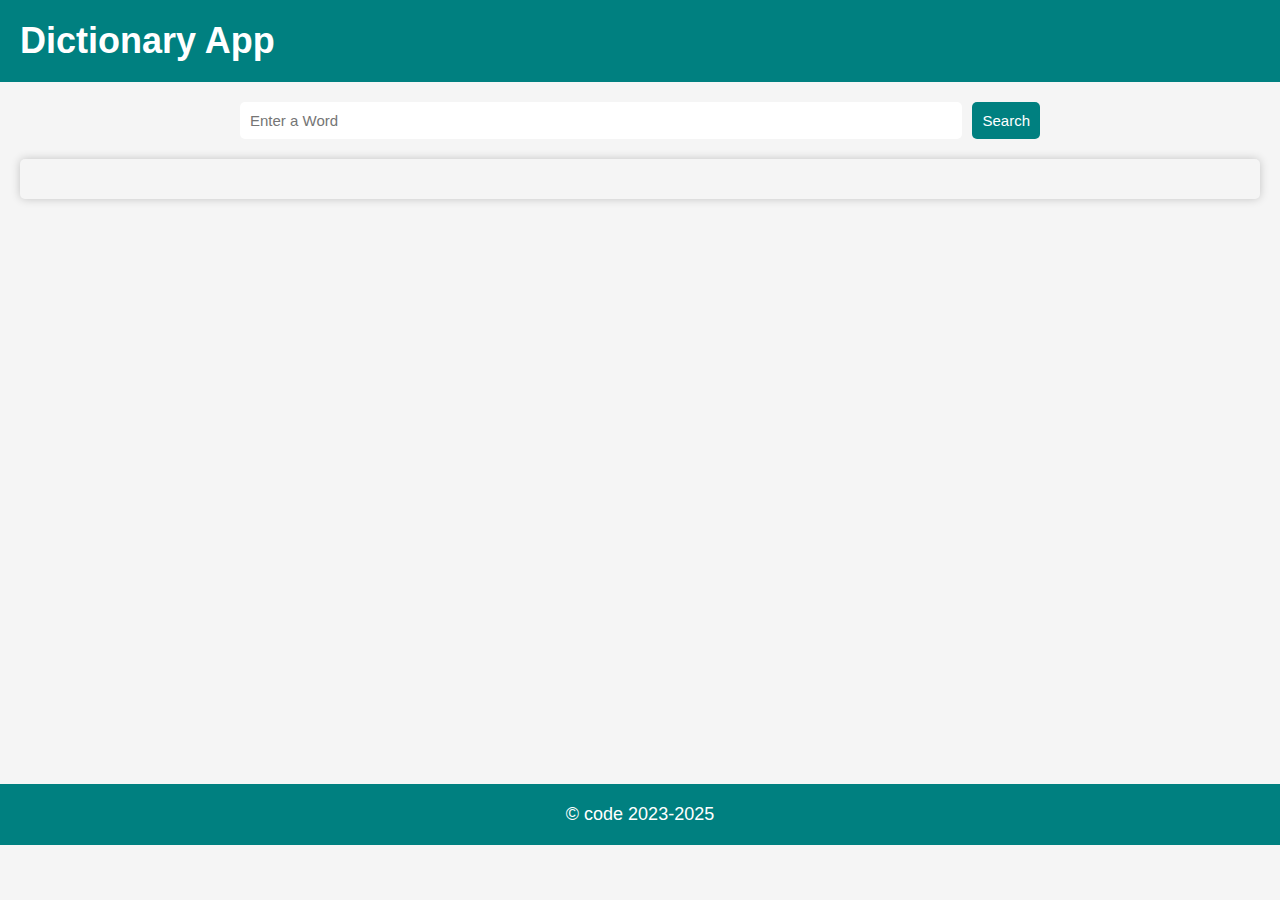
<file: Dictionary_App/index.html>
<!DOCTYPE html>
<html lang="en">
<head>
    <meta charset="UTF-8">
    <meta name="viewport" content="width=device-width, initial-scale=1.0">
    <title>Dictionary App</title>
    <link rel="stylesheet" href="style.css">
</head>
<body>
    <header>
        <nav>
            <h1>Dictionary App</h1>
        </nav>
    </header>
    <main>
        <form action="">
            <input type="text" placeholder="Enter a Word">
            <button type="submit">Search</button>
        </form>
        <div class="result"></div>
    </main>
    <footer>
        <p>&copy code 2023-2025</p>
    </footer>
    <script src="script.js"></script>
</body>
</html>
</file>
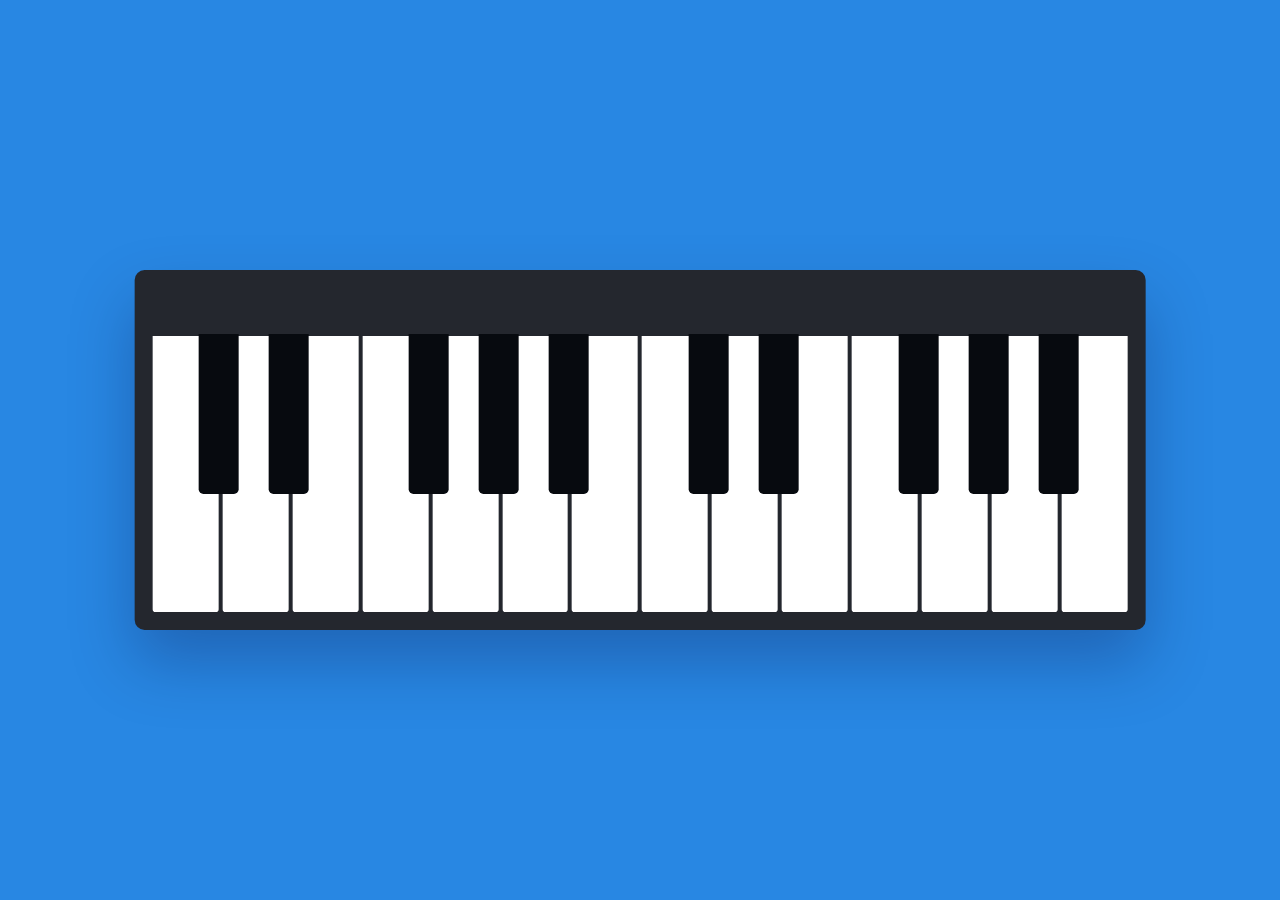
<file: Playable Piano/index.html>
<!DOCTYPE html>
<html lang="en">
  <head>
    <meta name="viewport" content="width=device-width, initial-scale=1.0" />
    <title>Playable Piano</title>
    <link rel="stylesheet" href="style.css" />
  </head>
  <body>
    <div class="piano-container"></div>
    <script src="script.js"></script>
  </body>
</html>
</file>
<file: Dictionary_App/style.css>
:root{
    --primary-color:#008080;
    --bcg-color:#f5f5f5;
    --padding:20px;
    --text-color:#fff;
    --border-radius:5px;
}
*{
    margin: 0;
    padding: 0;
    box-sizing: border-box;
}
body{
    font-family: Arial,sans-serif;
    background-color: #f5f5f5;
    width: 100vw ;
}
header{
    background-color: var(--primary-color);
    padding: var(--padding);
    color: var(--text-color);
    
}
header h1{
    font-size: 36px;

}
main{
    min-height: 78vh;
    padding: var(--padding);

}
main form{
    display: flex;
    justify-content: center;
    max-width: 800px;
    margin: 0 auto;

}
form input[type="text"],button[type="submit"],.result div a{
    border: none;
    font-size: 15px;
    font-weight: 500;
    border-radius: var(--border-radius);
    padding: calc(var(--padding)/2);
    
}
form input[type="text"]{
    flex-grow: 1;
}
form button[type="submit"]{
    background-color: var(--primary-color);
    color: var(--text-color);
    margin-left: 10px;
    cursor: pointer;
}
footer{
    background-color: var(--primary-color);
    color: var(--text-color);
    padding: var(--padding);
    text-align: center;
    font-size: 18px;
    position: fixed;
    width: 100%;

}
.result{
    background-color: var(--bcg-color);
    padding: var(--padding);
    border-radius: var(--border-radius);
    margin-top: 20px ;
    box-shadow: 0px 0px 10px rgba(0,0,0,0.2);
}
.result p{
    margin-top: 10px;

}
.result p[class="partOfSpeech"]{
    font-style: italic;
    color: #808088;
    margin-top: 2px;
}
.result div{
    margin-top: 20px;
}
.result div a{
    text-decoration: none;
    background-color: var(--primary-color);
    color: var(--text-color);
}
.result li{
    padding: calc(var(--padding)/6);
    margin-left: 20px;
}
@media screen and(max-width:320px) {
    main form{
        flex-direction: column;
    }
    form button[type="submit"]{
            margin-left:0px;
            margin-top: 10px;
    }
}
</file>
<file: Playable Piano/style.css>
body {
  padding: 0;
  margin: 0;
  background-color: #2887e3;
}
.piano-container {
  display: flex;
  position: absolute;
  transform: translate(-50%, -50%);
  left: 50%;
  top: 50%;
  padding: 4em 1em 1em 1em;
  border-radius: 0.62em;
  background-color: #24272e;
  box-shadow: 0 2em 4em rgba(7, 0, 53, 0.25);
}
.white-key {
  width: 4.37em;
  height: 17.5em;
  background-color: #ffffff;
  border-radius: 0 0 0.3em 0.3em;
  border: 2px solid #24272e;
  box-sizing: border-box;
  cursor: pointer;
}
.white-key:hover {
  background-color: #ebebeb;
}
.black-key {
  width: 2.5em;
  height: 10em;
  border-radius: 0 0 0.3em 0.3em;
  box-sizing: border-box;
  position: absolute;
  background-color: #070a0f;
  cursor: pointer;
}
.black-key:hover {
  background-color: #24272e;
}
.black-key:nth-child(1) {
  left: 4em;
}
.black-key:nth-child(2) {
  left: 8.37em;
}
.black-key:nth-child(3) {
  left: 17.12em;
}
.black-key:nth-child(4) {
  left: 21.5em;
}
.black-key:nth-child(5) {
  left: 25.87em;
}
.black-key:nth-child(6) {
  left: 34.62em;
}
.black-key:nth-child(7) {
  left: 39em;
}
.black-key:nth-child(8) {
  left: 47.75em;
}
.black-key:nth-child(9) {
  left: 52.12em;
}
.black-key:nth-child(10) {
  left: 56.5em;
}

@media screen and (max-width: 1000px) {
  .piano-container {
    font-size: 0.7em;
  }
}
@media screen and (max-width: 700px) {
  .piano-container {
    font-size: 0.5em;
  }
}
@media screen and (max-width: 500px) {
  .piano-container {
    font-size: 0.3em;
  }
}
</file>
